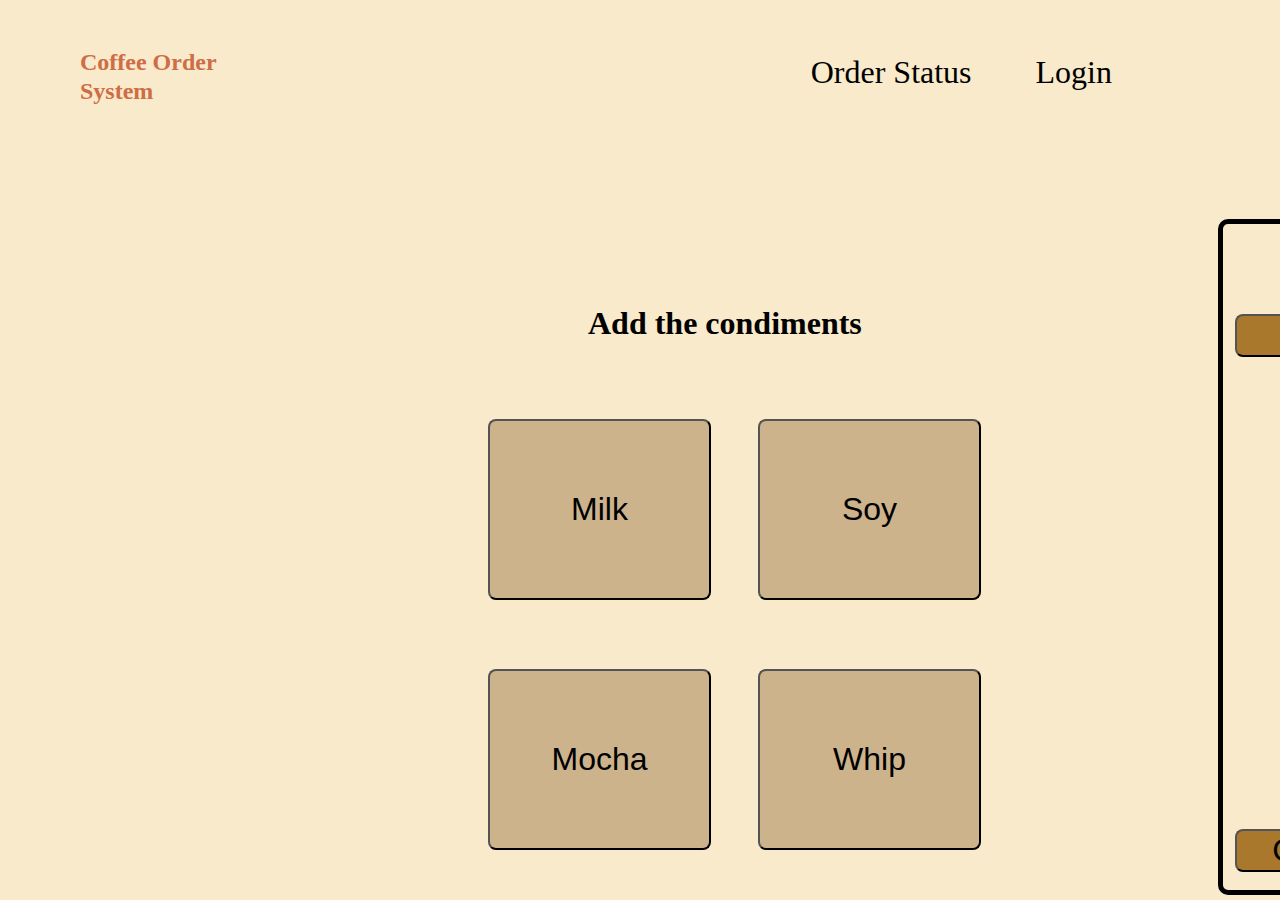
<file: condiment.html>
<!DOCTYPE html>
<html lang="en">
<head>
    <meta charset="UTF-8">
    <meta name="viewport" content="width=device-width, initial-scale=1.0">
    <title>Add Condiments - Coffee Order System</title>
    <link rel="stylesheet" href="./resources/css/condiment.css">
</head>
<body>
    <nav>
        <h1><a href="index.html">Coffee Order System</a></h1>
        <ul>
            <li><a href="orderStatus.html">Order Status</a></li>
            <li id="loginPage"><a href="login.html">Login</a></li>
        </ul>
    </nav>


    <div class="condiments">
        <h2>Add the condiments</h2>

        <div class="milk">
            <button type="submit" value="Milk" id="milkButton" onclick="addMilkCondiment()">Milk</button>
        </div>
        <div class ="mocha">
            <button type="submit" value="Mocha" id="mochaButton" onclick="addMochaCondiment()">Mocha</button>
        </div>
        <div class="soy">
            <button type="submit" value="Soy" id="soyButton" onclick="addSoyCondiment()">Soy</button>
        </div>
        <div class="whip">
            <button type="submit" value="Whip" id="whipButton" onclick="addWhipCondiment()">Whip</button>
        </div>
    </div>

    <div id="order">
        <h2>My Order</h2>
        <!-- <button type="submit" class="beverageButtonInOrder">Dark Roast</button> -->

        <!-- This is where to add the order -->

        <!-- <a href="" id="confirmOrderLink"> -->
        <button type="submit" id="confirmOrder">Confirm Order</button>
        <!-- </a> -->
    </div>
    <script src="configuration.js"></script>
    <script>
        /*
        In the add condiment page, when a condiment is clicked it will be added to order frame on the right (the cart). 
        In the add condiment page,, if a condiment in the cart is clicked it will be remover from the cart. 
        In the add condiment page, if the selected beverage in the cart is clicked, the beverage will be removed from the cart and the user is navigated back to the beverage page.
        */

        const urlParams = new URLSearchParams(window.location.search);
        let beverage = urlParams.get('beverage');
        let beverageButtonInOrder = document.createElement("button");
        beverageButtonInOrder.id = "beverageButtonInOrder";
        beverageButtonInOrder.innerHTML = beverage;
        document.getElementById("order").appendChild(beverageButtonInOrder);
        beverageButtonInOrder.addEventListener("click", removeBeverage);
        document.getElementById("confirmOrder").addEventListener("click", confirmOrder);

        async function addMilkCondiment() {
            if (document.getElementById("milkButtonInOrder")) {
                return;
            }

            let newCondimentButton = document.createElement("button");
            // newCondimentButton.className = "condimentButtonInOrder";
            newCondimentButton.id = "milkButtonInOrder";
            newCondimentButton.innerHTML = "Milk";
            // newCondimentButton.type = "submit";
            newCondimentButton.addEventListener("click", removeMilkCondiment);
            document.getElementById("order").appendChild(newCondimentButton);
        }
        async function addMochaCondiment() {
            if (document.getElementById("mochaButtonInOrder")) {
                return;
            }

            let newCondimentButton = document.createElement("button");
            // newCondimentButton.className = "condimentButtonInOrder";
            newCondimentButton.id = "mochaButtonInOrder";
            newCondimentButton.innerHTML = "Mocha";
            newCondimentButton.addEventListener("click", removeMochaCondiment);
            document.getElementById("order").appendChild(newCondimentButton);
        }
        async function addSoyCondiment() {
            if (document.getElementById("soyButtonInOrder")) {
                return;
            }

            let newCondimentButton = document.createElement("button");
            // newCondimentButton.className = "condimentButtonInOrder";
            newCondimentButton.id = "soyButtonInOrder";
            newCondimentButton.innerHTML = "Soy";
            newCondimentButton.addEventListener("click", removeSoyCondiment);
            document.getElementById("order").appendChild(newCondimentButton);
        }
        async function addWhipCondiment() {
            if (document.getElementById("whipButtonInOrder")) {
                return;
            }

            let newCondimentButton = document.createElement("button");
            // newCondimentButton.className = "condimentButtonInOrder";
            newCondimentButton.id = "whipButtonInOrder";
            newCondimentButton.innerHTML = "Whip";
            newCondimentButton.addEventListener("click", removeWhipCondiment);
            document.getElementById("order").appendChild(newCondimentButton);
        }
        async function removeMilkCondiment() {
            let milkButtonInOrder = document.getElementById("milkButtonInOrder");
            document.getElementById("order").removeChild(milkButtonInOrder);
        }
        async function removeMochaCondiment() {
            let mochaButtonInOrder = document.getElementById("mochaButtonInOrder");
            document.getElementById("order").removeChild(mochaButtonInOrder);
        }
        async function removeSoyCondiment() {
            let soyButtonInOrder = document.getElementById("soyButtonInOrder");
            document.getElementById("order").removeChild(soyButtonInOrder);
        }
        async function removeWhipCondiment() {
            let whipButtonInOrder = document.getElementById("whipButtonInOrder");
            document.getElementById("order").removeChild(whipButtonInOrder);
        }
        async function removeBeverage() {
            let beverageButtonInOrder = document.getElementById("beverageButtonInOrder"); //Remove from the cart
            document.getElementById("order").removeChild(beverageButtonInOrder);
            window.location.href = "beverage.html"; // Navigate to the beverage page
        }

        //Confirm Order
        async function confirmOrder() {
            if (!document.getElementById("beverageButtonInOrder")) {
                alert("Please select a beverage");
                return;
            }
            let beverage = document.getElementById("beverageButtonInOrder").innerHTML;
            let condiments = [];
            if (document.getElementById("milkButtonInOrder")) {
                condiments.push(document.getElementById("milkButtonInOrder").innerHTML);
            }
            if (document.getElementById("mochaButtonInOrder")) {
                condiments.push(document.getElementById("mochaButtonInOrder").innerHTML);
            }
            if (document.getElementById("soyButtonInOrder")) {
                condiments.push(document.getElementById("soyButtonInOrder").innerHTML);
            }
            if (document.getElementById("whipButtonInOrder")) {
                condiments.push(document.getElementById("whipButtonInOrder").innerHTML);
            }


            let host = getHost();
            order = {
                beverage: beverage,
                condiments: condiments
            }

            
            let request = {
                method: 'POST',
                headers: {
                    'Content-Type': 'application/json',
                    "Authorization": `Bearer ${configuration.token()}`

                },
                body: JSON.stringify(order)
            };

            let data;

           
            fetch(host + "/orders", request).then((response) => {
                if (response.status === 401) {
                    alert("Unauthorized");
                    logout();
                }

                return response.json()
            })
            .then(data => {
                console.log(data);
                let id = data.id;
                let orderDetails = data.description;
                //Replace commas with " with " for the order details
                orderDetails = orderDetails.replace(/,/g, " with ");
                let totalPrice = data.cost;

                location.href = "submitOrder.html?orderDetails=" + orderDetails + "&totalPrice=" + totalPrice + "&id=" + id;
                
            }).catch(error => console.log('error', error));
           




        }



    </script>


    
</body>
</html>
</file>
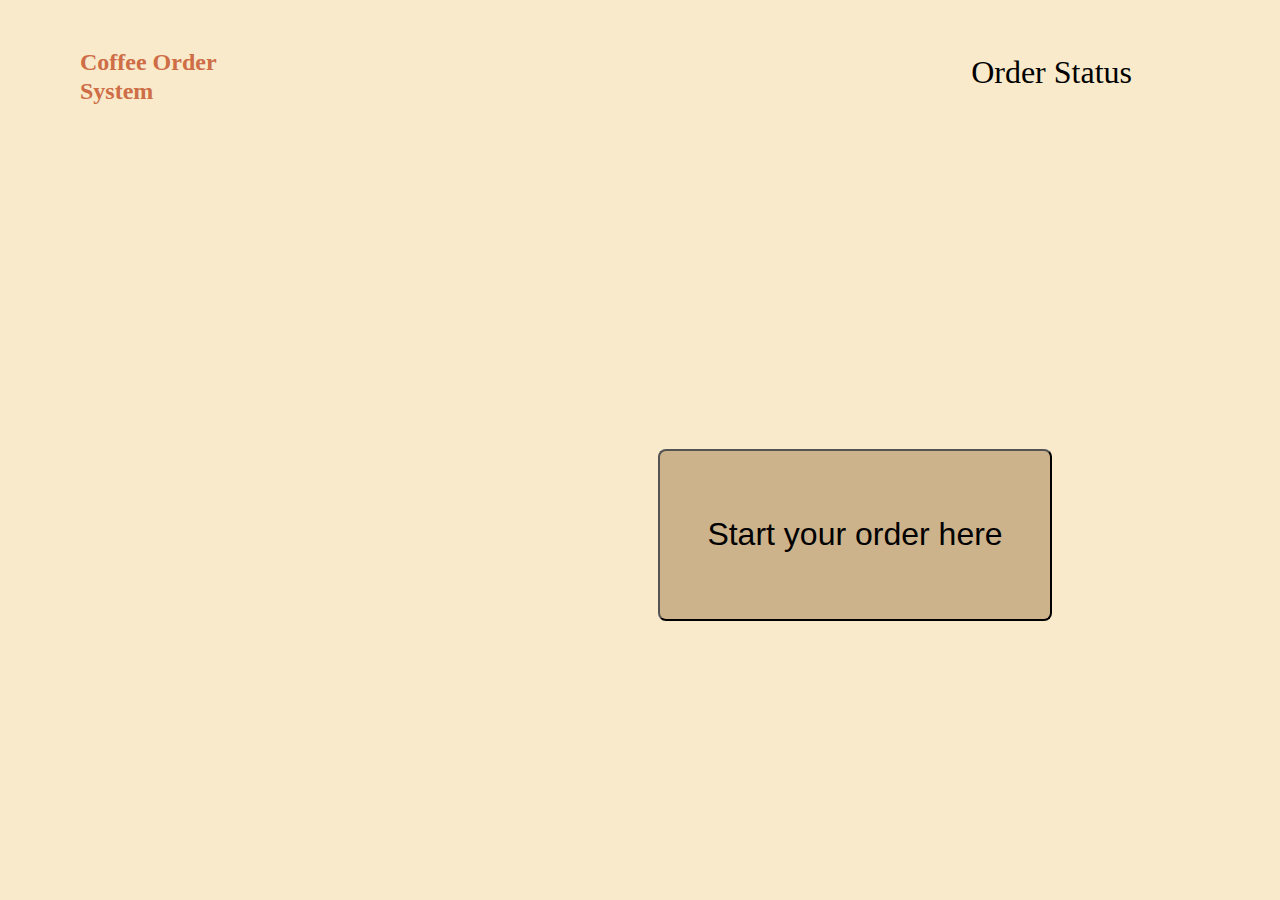
<file: home.html>
<!DOCTYPE html>
<html lang="en">
<head>
    <meta charset="UTF-8">
    <meta name="viewport" content="width=device-width, initial-scale=1.0">
    <title>Coffee Order System</title>
    <link rel="stylesheet" href="./resources/css/home.css">    
</head>
<body>
    <nav>
        <h1>Coffee Order System</h1>
        <ul>
            <li><a href="orderStatus.html">Order Status</a></li>
        </ul>
    </nav>

    <a href="beverage.html">
        <button>Start your order here</button>
    </a>
    
</body>
</html>
</file>
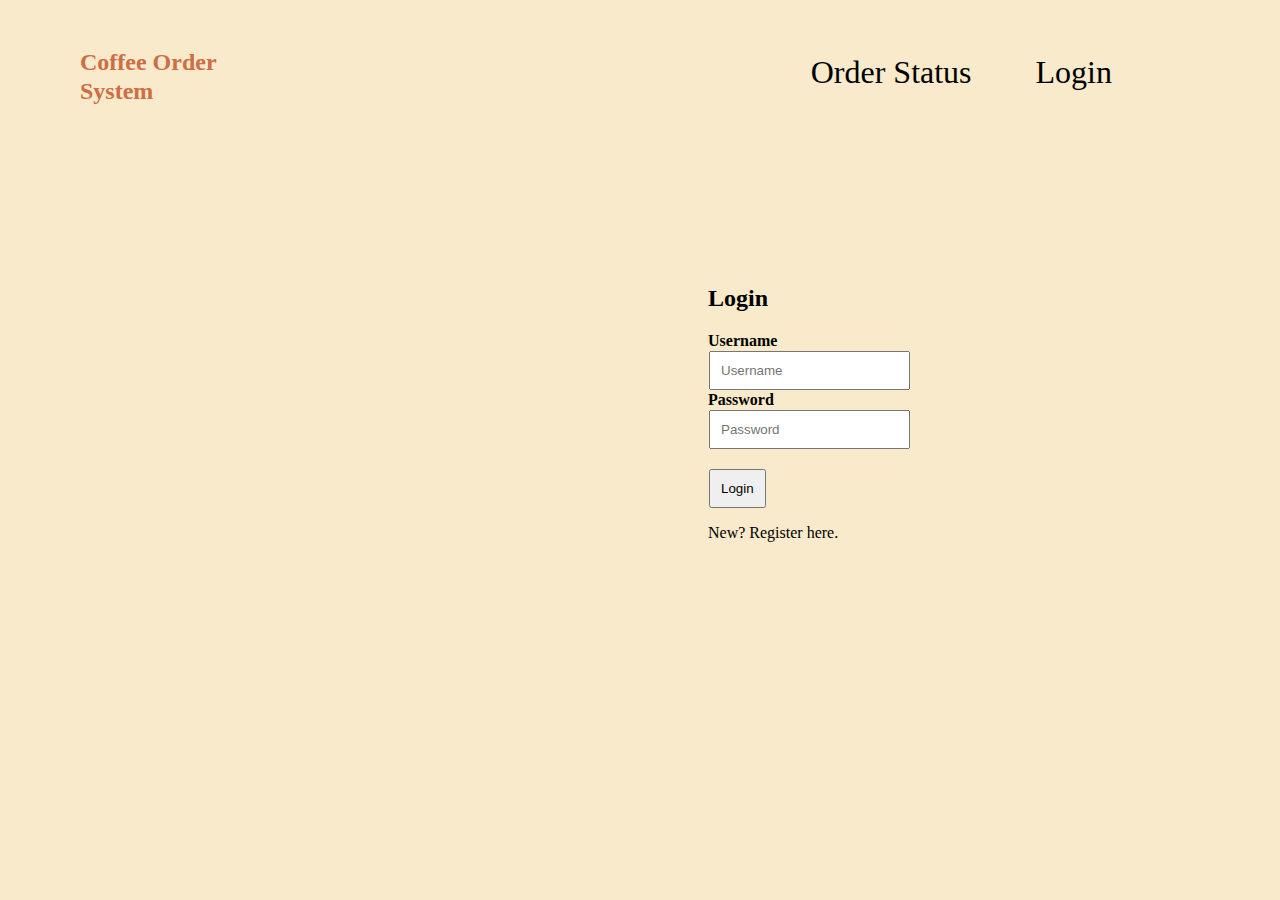
<file: login.html>
<!DOCTYPE html>
<html lang="en">
<head>
    <meta charset="UTF-8">
    <meta name="viewport" content="width=device-width, initial-scale=1.0">
    <title>Login - Coffee Order System</title>
    <link rel="stylesheet" href="./resources/css/home.css">
    <link rel="stylesheet" href="./resources/css/login.css">
</head>
<body>
    <nav>
        <h1><a href="index.html">Coffee Order System</a></h1>
        <ul>
            <li><a href="orderStatus.html">Order Status</a></li>
            <li id="loginPage"><a href="login.html">Login</a></li>
        </ul>
    </nav>
    
    <div class="container">
        <form>
            <h2>Login</h2>

            <label for="username"><b>Username</b></label>
            <input type="text" id="username" placeholder="Username" required>

            <label for="password"><b>Password</b></label>
            <input type="password" id="password" placeholder="Password" required>
            <br>

            <input type="button" onclick="login()" value="Login">

            <p><a href="register.html">New? Register here.</a></p>
        </form>
        
    </div>

    <script src="configuration.js"></script>



</body>
</html>
</file>
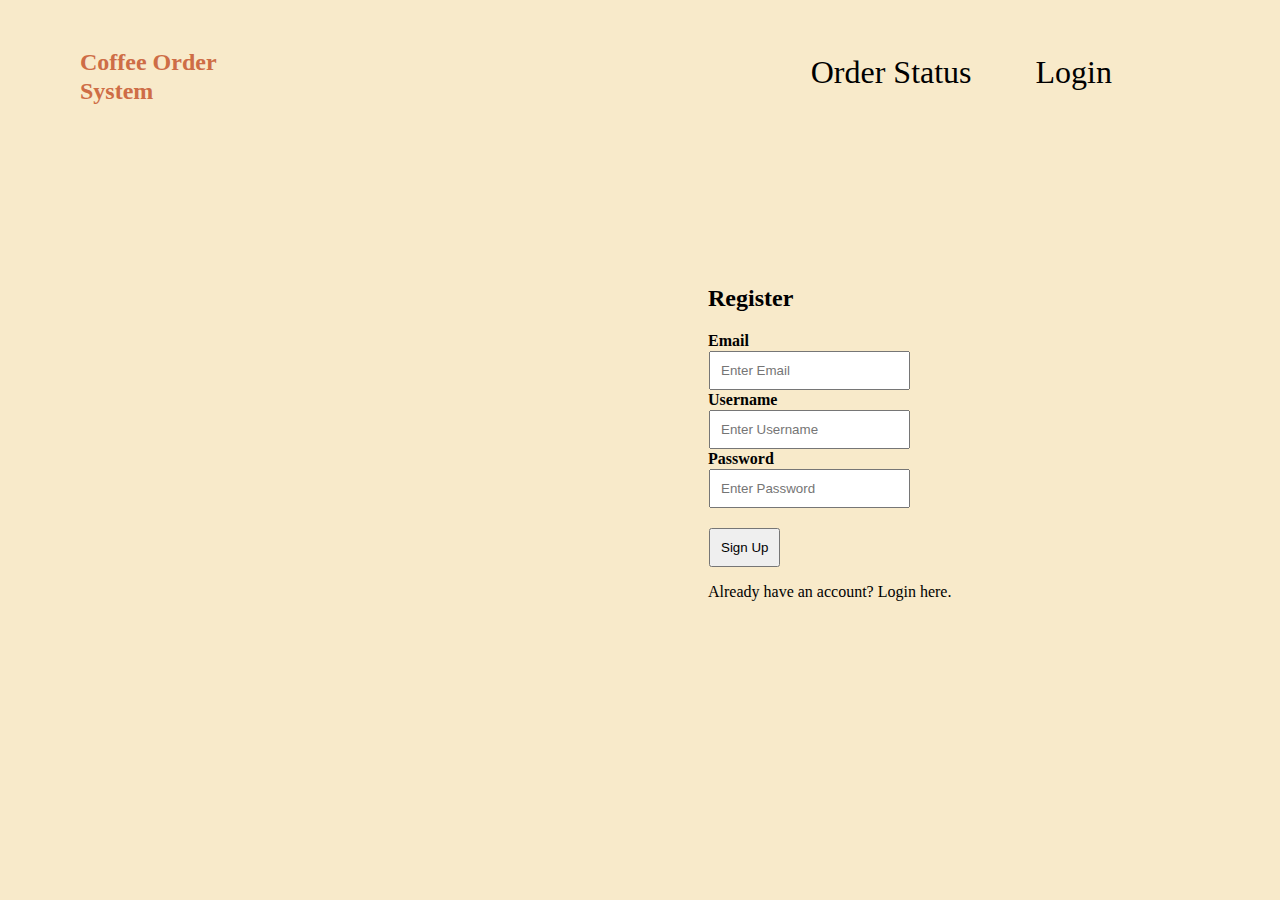
<file: register.html>
<!DOCTYPE html>
<html lang="en">
<head>
    <meta charset="UTF-8">
    <meta name="viewport" content="width=device-width, initial-scale=1.0">
    <title>Register - Coffee Order System</title>
    <link rel="stylesheet" href="./resources/css/home.css">
    <link rel="stylesheet" href="./resources/css/login.css">
</head>
<body>
    <nav>
        <h1><a href="index.html">Coffee Order System</a></h1>
        <ul>
            <li><a href="orderStatus.html">Order Status</a></li>
            <li id="loginPage"><a href="login.html">Login</a></li>
        </ul>
    </nav>

    <div class="container">
        <form>
            <h2>Register</h2>

            <div class="registerPage">
                <label for="email"><b>Email</b></label>
                <input type="text" id="email" placeholder="Enter Email" required>

                <label for="username"><b>Username</b></label>
                <input type="text" id="username" placeholder="Enter Username" required>

                <label for="password"><b>Password</b></label>
                <input type="password" id="password" placeholder="Enter Password" required>
                <br>
            </div>

            <input type="button" onclick="signup()" value="Sign Up">

            <p><a href="login.html">Already have an account? Login here.</a></p>
        </form>
        
    </div>
    
    <script src="configuration.js"></script>
    <script src="register.js"></script>
</body>
</html>
</file>
<file: resources/css/condiment.css>
body {
    background-color: #F8EACA;
}

nav { 
    height: 57px;
    top: 58px;
    left: 29px;
}


nav ul {
    margin-right: 120px;
    margin-top: 45px;
    margin-bottom: 0px;
    padding: 0;
    float: right;

}

nav ul li {
    display: inline;
    padding: 0 20px;
    font-weight: 700px;
    font-size: 32px;
    line-height: 38.73px;
}

nav ul li a {
    text-decoration: none;
    color: black;
}

nav h1 {
    font-size: 24px;
    line-height: 29.05px;
    font-weight: 700px;
    color: #CE6D46;
    width: 150px;
    height: 57px;
    /* top: 30px; */
    margin-top: 40px;
    left: 80px;
    position: absolute;
}

nav h1 a {
    text-decoration: none;
    color: #CE6D46;
}

.condiments button {
    background: #CDB38C;
    width: 223px;
    height: 181px;

    border-radius: 8px;
    padding: 10px 30px 10px 30px;
    font-size: 32px;
    font-weight: 700px;
    line-height: 38.73px;
}

.condiments h2 {
    font-size: 32px;
    margin-top: 240px;
    margin-left: 580px;
}


.milk {
    /* margin-right: 140px; */

    margin-left: 480px;
    margin-top: 50px;
    position: absolute;

}

.mocha {
    margin-left: 480px;
    position: absolute;
    margin-top: 300px;

}

.soy {
    margin-left: 750px;
    position: absolute;
    margin-top: 50px;
}

.whip {
    margin-left: 750px;
    position: absolute;
    margin-top: 300px;
}

#order {
    border: 5px solid black;
    border-radius: 10px;
    width: 300px;
    height: 666px;
    margin-left: 1210px;
    margin-top: -150px;
    position: absolute;
}
#order h2 {
    color: #F99999;
    font-size: 32px;
    font-weight: 700px;
    text-align: center;
}


#order .condimentButtonInOrder {
    background: #AA782C;
    width: 278px;
    height: 43px;
    border-radius: 8px;
    /* padding: 10px 30px 10px 30px; */
    font-size: 32px;
    font-weight: 700px;
    line-height: 10px;
    text-align: center;
    top: 40px;
    margin-top: 20px;
    margin-left: 11.5px;
    position: relative;
}

#order #confirmOrder {
    background: #AA782C;
    width: 278px;
    height: 43px;
    border-radius: 8px;
    /* padding: 10px 30px 10px 30px; */
    position: absolute;
    font-size: 32px;
    font-weight: 700px;
    line-height: 17px;
    text-align: center;
    margin-top: 515px;
    margin-left: 11.5px;
}

#order #beverageButtonInOrder {
    background: #AA782C;
    width: 278px;
    height: 43px;
    border-radius: 8px;
    /* padding: 10px 30px 10px 30px; */
    position: absolute;
    font-size: 32px;
    font-weight: 700px;
    line-height: 17px;
    text-align: center;
    margin-top: 0px;
    margin-left: 11.5px;

}

#milkButtonInOrder {
    background: #AA782C;
    width: 278px;
    height: 43px;
    border-radius: 8px;
    /* padding: 10px 30px 10px 30px; */
    font-size: 32px;
    font-weight: 700px;
    line-height: 10px;
    text-align: center;
    top: 40px;
    margin-top: 20px;
    margin-left: 11.5px;
    position: relative;
}

#mochaButtonInOrder {
    background: #AA782C;
    width: 278px;
    height: 43px;
    border-radius: 8px;
    /* padding: 10px 30px 10px 30px; */
    font-size: 32px;
    font-weight: 700px;
    line-height: 10px;
    text-align: center;
    top: 40px;
    margin-top: 20px;
    margin-left: 11.5px;
    position: relative;
}

#soyButtonInOrder {
    background: #AA782C;
    width: 278px;
    height: 43px;
    border-radius: 8px;
    /* padding: 10px 30px 10px 30px; */
    font-size: 32px;
    font-weight: 700px;
    line-height: 10px;
    text-align: center;
    top: 40px;
    margin-top: 20px;
    margin-left: 11.5px;
    position: relative;
}

#whipButtonInOrder {
    background: #AA782C;
    width: 278px;
    height: 43px;
    border-radius: 8px;
    /* padding: 10px 30px 10px 30px; */
    font-size: 32px;
    font-weight: 700px;
    line-height: 10px;
    text-align: center;
    top: 40px;
    margin-top: 20px;
    margin-left: 11.5px;
    position: relative;
}
</file>
<file: resources/css/home.css>
body {
    background-color: #F8EACA;
}

nav { 
    height: 57px;
    top: 58px;
    left: 29px;
}


nav ul {
    margin-right: 120px;
    margin-top: 45px;
    margin-bottom: 0px;
    padding: 0;
    float: right;

}

nav ul li {
    display: inline;
    padding: 0 20px;
    font-weight: 700px;
    font-size: 32px;
    line-height: 38.73px;
}

nav ul li a {
    text-decoration: none;
    color: black;
}

nav h1 {
    font-size: 24px;
    line-height: 29.05px;
    font-weight: 700px;
    color: #CE6D46;
    width: 150px;
    height: 57px;
    /* top: 30px; */
    margin-top: 40px;
    left: 80px;
    position: absolute;
}

nav h1 a {
    text-decoration: none;
    color: #CE6D46;
}

a button {
    background: #CDB38C;
    width: 394px;
    height: 172px;

    border-radius: 8px;
    padding: 10px 30px 10px 30px;
    margin-top: 357px;
    margin-left: 650px;
    font-size: 32px;
    font-weight: 700px;
    line-height: 38.73px;
}

.beverageOptions h2 {
    font-size: 32px;
    margin-top: 240px;
    margin-left: 680px;
}
</file>
<file: resources/css/login.css>
.container {
    margin-top: 150px;
    margin-left: 350px;
    position: static;
}

form a {
    text-decoration: none;
    color: black;
}

form {
    width: 733px;
    height: 571px;
    top: 264px;
    left: 295px;
    padding: 50px 0px 0px 350px;
    margin-top: 125px;
    align-items: top;
}

form input {
    /* float: right; */
  
    /* margin-left: auto;
    margin-right: 0px; */
    /* position: relative; */
    padding: 10px;
    margin: 1px;
    display: flex;
    justify-content: flex-end;
  }
</file>
